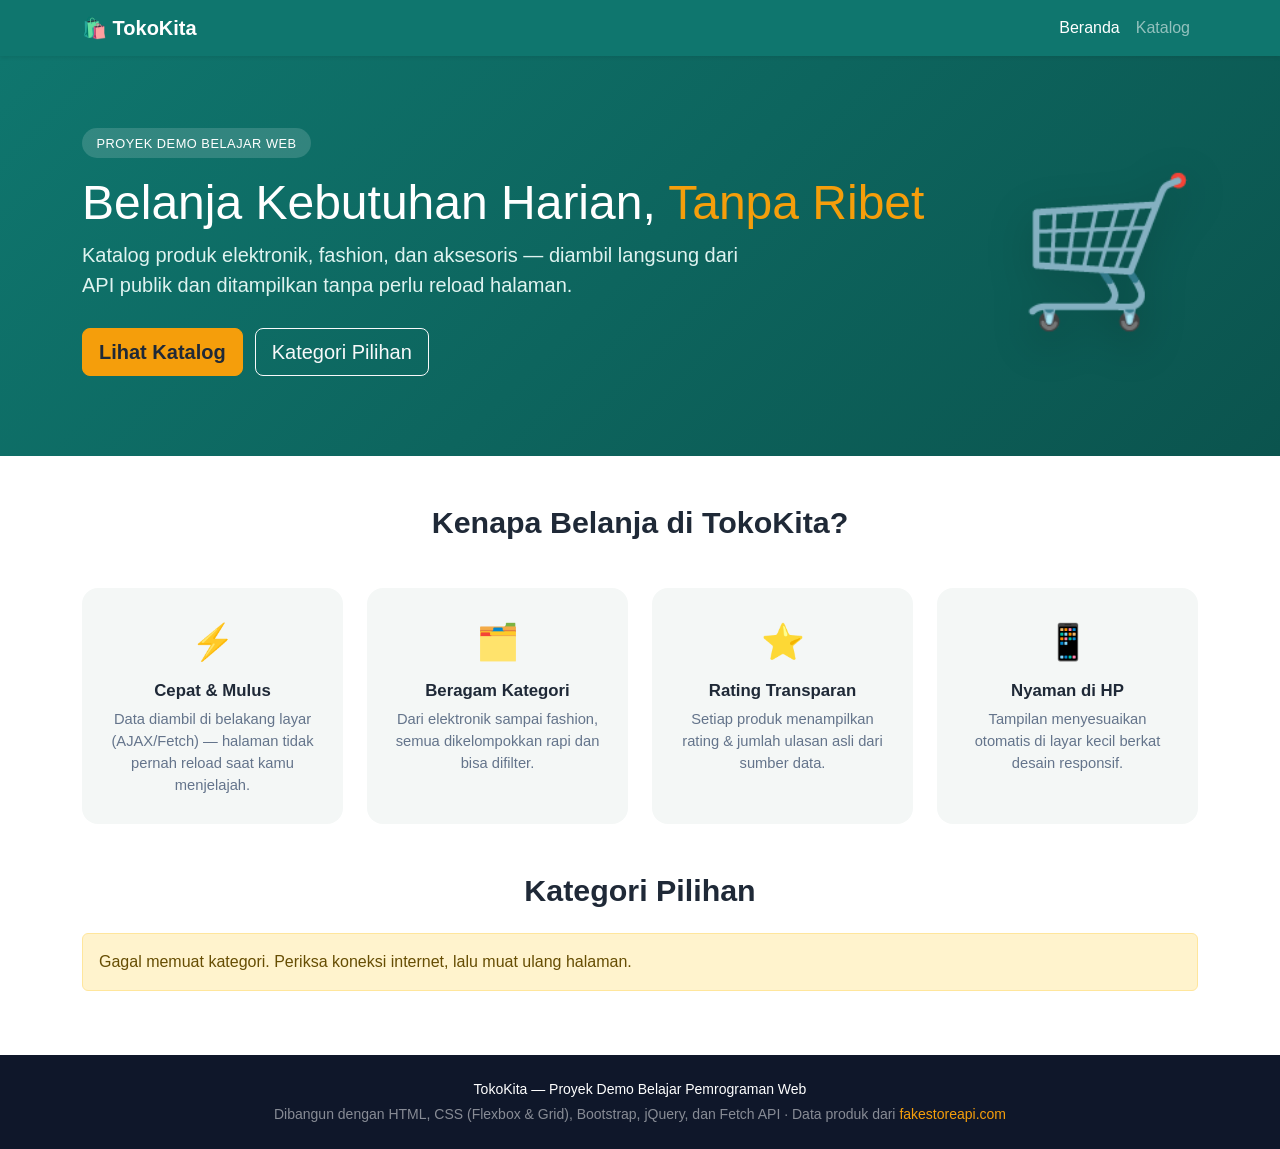
<file: index.html>
<!doctype html>
<html lang="id">
<head>
  <meta charset="UTF-8" />
  <meta name="viewport" content="width=device-width, initial-scale=1" />
  <title>TokoKita — Katalog Produk Mini</title>

  <!-- Bootstrap 5.3.8 (CDN) — Pertemuan 10 -->
  <link href="https://cdn.jsdelivr.net/npm/bootstrap@5.3.8/dist/css/bootstrap.min.css" rel="stylesheet">
  <!-- CSS kustom (Flexbox, Grid, Media Query — Pertemuan 9) -->
  <link href="css/style.css" rel="stylesheet">
</head>
<body>

  <!-- ============== NAVBAR (Bootstrap component — Pertemuan 10) ============== -->
  <nav class="navbar navbar-expand-lg navbar-dark navbar-brand-custom shadow-sm">
    <div class="container">
      <a class="navbar-brand" href="index.html">🛍️ TokoKita</a>
      <button class="navbar-toggler" type="button" data-bs-toggle="collapse" data-bs-target="#navMain" aria-controls="navMain" aria-expanded="false" aria-label="Toggle navigation">
        <span class="navbar-toggler-icon"></span>
      </button>
      <div class="collapse navbar-collapse" id="navMain">
        <ul class="navbar-nav ms-auto">
          <li class="nav-item"><a class="nav-link active" href="index.html">Beranda</a></li>
          <li class="nav-item"><a class="nav-link" href="katalog.html">Katalog</a></li>
        </ul>
      </div>
    </div>
  </nav>

  <!-- ============== HERO — Pertemuan 9: Flexbox ============== -->
  <header class="hero">
    <div class="container hero-inner">
      <div class="hero-text">
        <span class="badge-eyebrow">Proyek Demo Belajar Web</span>
        <h1 class="display-5">Belanja Kebutuhan Harian, <span class="text-accent">Tanpa Ribet</span></h1>
        <p class="lead">Katalog produk elektronik, fashion, dan aksesoris — diambil langsung dari API publik dan ditampilkan tanpa perlu reload halaman.</p>
        <div class="hero-actions">
          <a href="katalog.html" class="btn btn-accent btn-lg">Lihat Katalog</a>
          <a href="#kategori" class="btn btn-outline-light btn-lg">Kategori Pilihan</a>
        </div>
      </div>
      <div class="hero-visual" aria-hidden="true">🛒</div>
    </div>
  </header>

  <!-- ============== FITUR — Pertemuan 9: CSS Grid ============== -->
  <section class="container py-5">
    <h2 class="section-title text-center mb-5">Kenapa Belanja di TokoKita?</h2>
    <div class="feature-grid">
      <div class="feature-card">
        <div class="feature-icon">⚡</div>
        <h3>Cepat &amp; Mulus</h3>
        <p>Data diambil di belakang layar (AJAX/Fetch) — halaman tidak pernah reload saat kamu menjelajah.</p>
      </div>
      <div class="feature-card">
        <div class="feature-icon">🗂️</div>
        <h3>Beragam Kategori</h3>
        <p>Dari elektronik sampai fashion, semua dikelompokkan rapi dan bisa difilter.</p>
      </div>
      <div class="feature-card">
        <div class="feature-icon">⭐</div>
        <h3>Rating Transparan</h3>
        <p>Setiap produk menampilkan rating &amp; jumlah ulasan asli dari sumber data.</p>
      </div>
      <div class="feature-card">
        <div class="feature-icon">📱</div>
        <h3>Nyaman di HP</h3>
        <p>Tampilan menyesuaikan otomatis di layar kecil berkat desain responsif.</p>
      </div>
    </div>
  </section>

  <!-- ============== KATEGORI PILIHAN — diisi via jQuery AJAX (Pertemuan 10 & 11) ============== -->
  <section id="kategori" class="container pb-5">
    <h2 class="section-title text-center mb-4">Kategori Pilihan</h2>

    <div id="kategori-loading" class="text-center text-muted">
      <div class="spinner-border spinner-border-sm me-2" role="status"></div>
      Memuat kategori dari server…
    </div>
    <div id="kategori-error" class="alert alert-warning d-none" role="alert">
      Gagal memuat kategori. Periksa koneksi internet, lalu muat ulang halaman.
    </div>
    <div id="kategori-list" class="d-flex flex-wrap justify-content-center gap-2"></div>
  </section>

  <!-- ============== FOOTER ============== -->
  <footer class="bg-brand-dark text-white-50 py-4">
    <div class="container text-center small">
      <p class="mb-1 text-white">TokoKita — Proyek Demo Belajar Pemrograman Web</p>
      <p class="mb-0">Dibangun dengan HTML, CSS (Flexbox &amp; Grid), Bootstrap, jQuery, dan Fetch API · Data produk dari
        <a href="https://fakestoreapi.com" target="_blank" rel="noopener">fakestoreapi.com</a>
      </p>
    </div>
  </footer>

  <!-- jQuery 3.7.1 lalu Bootstrap bundle (urutan ini penting — Pertemuan 10) -->
  <script src="https://cdn.jsdelivr.net/npm/jquery@3.7.1/dist/jquery.min.js"></script>
  <script src="https://cdn.jsdelivr.net/npm/bootstrap@5.3.8/dist/js/bootstrap.bundle.min.js"></script>
  <script src="js/app.js"></script>
</body>
</html>
</file>
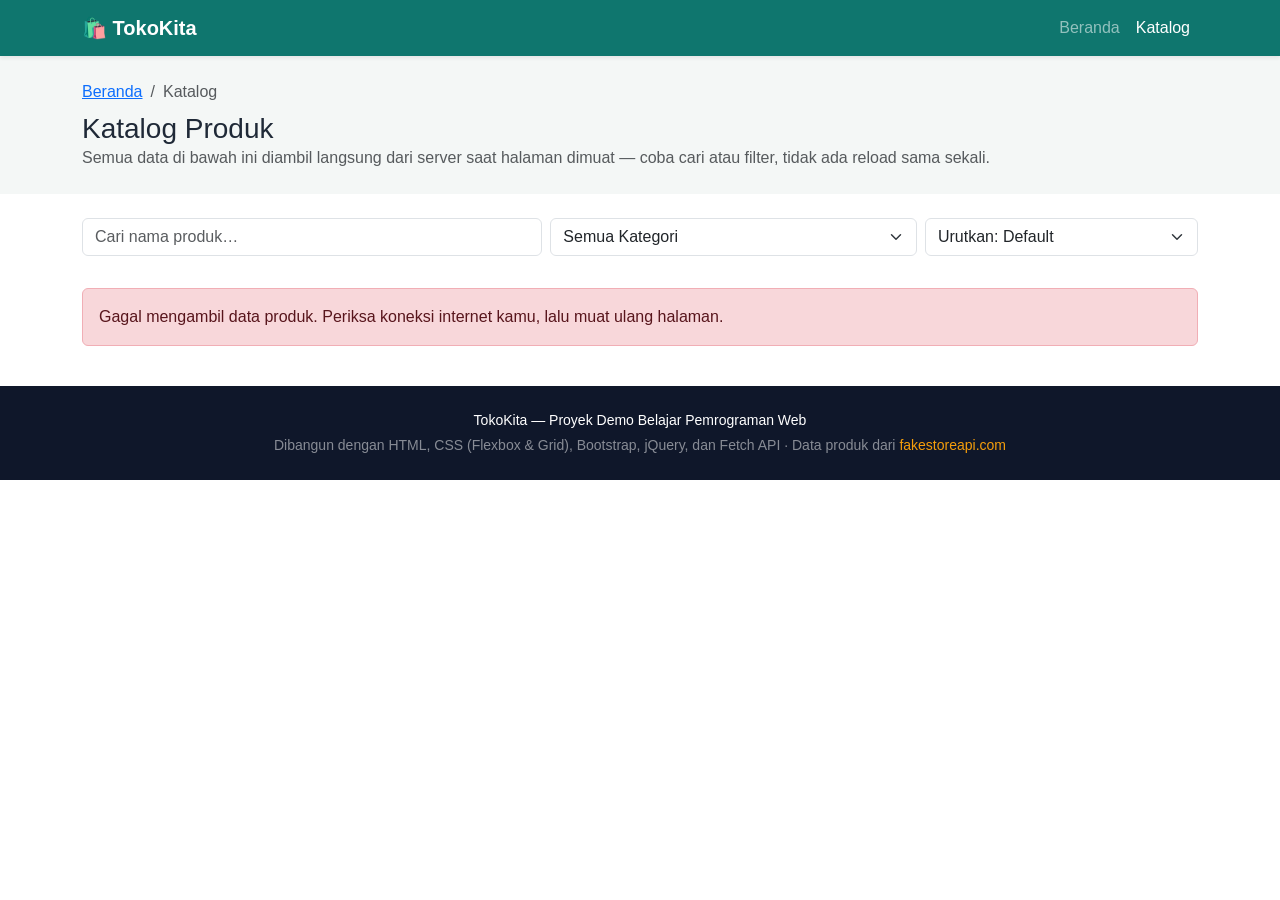
<file: katalog.html>
<!doctype html>
<html lang="id">
<head>
  <meta charset="UTF-8" />
  <meta name="viewport" content="width=device-width, initial-scale=1" />
  <title>Katalog Produk — TokoKita</title>
  <link href="https://cdn.jsdelivr.net/npm/bootstrap@5.3.8/dist/css/bootstrap.min.css" rel="stylesheet">
  <link href="css/style.css" rel="stylesheet">
</head>
<body>

  <nav class="navbar navbar-expand-lg navbar-dark navbar-brand-custom shadow-sm">
    <div class="container">
      <a class="navbar-brand" href="index.html">🛍️ TokoKita</a>
      <button class="navbar-toggler" type="button" data-bs-toggle="collapse" data-bs-target="#navMain" aria-controls="navMain" aria-expanded="false" aria-label="Toggle navigation">
        <span class="navbar-toggler-icon"></span>
      </button>
      <div class="collapse navbar-collapse" id="navMain">
        <ul class="navbar-nav ms-auto">
          <li class="nav-item"><a class="nav-link" href="index.html">Beranda</a></li>
          <li class="nav-item"><a class="nav-link active" href="katalog.html">Katalog</a></li>
        </ul>
      </div>
    </div>
  </nav>

  <header class="py-4" style="background-color: var(--brand-bg-soft);">
    <div class="container">
      <nav aria-label="breadcrumb">
        <ol class="breadcrumb mb-2">
          <li class="breadcrumb-item"><a href="index.html">Beranda</a></li>
          <li class="breadcrumb-item active" aria-current="page">Katalog</li>
        </ol>
      </nav>
      <h1 class="h3 mb-0">Katalog Produk</h1>
      <p class="text-muted mb-0">Semua data di bawah ini diambil langsung dari server saat halaman dimuat — coba cari atau filter, tidak ada reload sama sekali.</p>
    </div>
  </header>

  <!-- ============== FILTER / PENCARIAN — jQuery event handling (Pertemuan 10 & 11) ============== -->
  <section class="container py-4">
    <div class="row g-2 align-items-center">
      <div class="col-12 col-md-5">
        <input type="search" id="search-input" class="form-control" placeholder="Cari nama produk…">
      </div>
      <div class="col-6 col-md-4">
        <select id="category-select" class="form-select">
          <option value="">Semua Kategori</option>
        </select>
      </div>
      <div class="col-6 col-md-3">
        <select id="sort-select" class="form-select">
          <option value="default">Urutkan: Default</option>
          <option value="price-asc">Harga: Rendah ke Tinggi</option>
          <option value="price-desc">Harga: Tinggi ke Rendah</option>
          <option value="rating-desc">Rating Tertinggi</option>
        </select>
      </div>
    </div>
    <p class="text-muted small mt-2 mb-0" id="hasil-info"></p>
  </section>

  <!-- ============== STATUS AJAX: loading / error — Pertemuan 11 ============== -->
  <section class="container pb-5">
    <div id="loading-state" class="text-center py-5">
      <div class="spinner-border text-success" role="status"></div>
      <p class="text-muted mt-3 mb-0">Mengambil data produk dari server…</p>
    </div>

    <div id="error-state" class="alert alert-danger d-none" role="alert">
      Gagal mengambil data produk. Periksa koneksi internet kamu, lalu muat ulang halaman.
    </div>

    <div id="empty-state" class="alert alert-secondary d-none" role="alert">
      Tidak ada produk yang cocok dengan pencarian/filter kamu.
    </div>

    <div id="produk-grid" class="row g-4"></div>
  </section>

  <footer class="bg-brand-dark text-white-50 py-4">
    <div class="container text-center small">
      <p class="mb-1 text-white">TokoKita — Proyek Demo Belajar Pemrograman Web</p>
      <p class="mb-0">Dibangun dengan HTML, CSS (Flexbox &amp; Grid), Bootstrap, jQuery, dan Fetch API · Data produk dari
        <a href="https://fakestoreapi.com" target="_blank" rel="noopener">fakestoreapi.com</a>
      </p>
    </div>
  </footer>

  <script src="https://cdn.jsdelivr.net/npm/jquery@3.7.1/dist/jquery.min.js"></script>
  <script src="https://cdn.jsdelivr.net/npm/bootstrap@5.3.8/dist/js/bootstrap.bundle.min.js"></script>
  <script src="js/katalog.js"></script>
</body>
</html>
</file>
<file: css/style.css>
/* ==========================================================================
   TokoKita — Katalog Produk Mini
   Proyek rangkuman: Pertemuan 1-11 Pemrograman Website (TI63306)

   Peta teknik di file ini:
   - Variabel warna & tipografi dasar  -> Pertemuan 1-7 (Fase Fondasi, CSS dasar)
   - .hero, .hero-inner                -> Pertemuan 9 (Flexbox)
   - .feature-grid                     -> Pertemuan 9 (CSS Grid)
   - @media query di bagian bawah      -> Pertemuan 9 (Responsive / Media Query)
   - Kelas .btn-accent dkk melengkapi Bootstrap (Pertemuan 10), bukan menggantinya
   ========================================================================== */

:root {
  --brand-primary: #0f766e;
  --brand-primary-dark: #0b544e;
  --brand-accent: #f59e0b;
  --brand-dark: #0f172a;
  --brand-ink: #1f2937;
  --brand-muted: #64748b;
  --brand-bg-soft: #f4f7f6;
  --radius-lg: 1rem;
}

body {
  font-family: "Segoe UI", Roboto, Helvetica, Arial, sans-serif;
  color: var(--brand-ink);
  background-color: #ffffff;
}

h1, h2, h3, .navbar-brand {
  font-weight: 700;
}

.text-accent { color: var(--brand-accent); }
.bg-brand-dark { background-color: var(--brand-dark); }

.btn-accent {
  background-color: var(--brand-accent);
  border-color: var(--brand-accent);
  color: #1f2937;
  font-weight: 600;
}
.btn-accent:hover { background-color: #d98a08; border-color: #d98a08; color: #1f2937; }

.navbar.navbar-brand-custom { background-color: var(--brand-primary); }

/* ==========================================================================
   HERO — Pertemuan 9: Flexbox
   Dua blok (teks & visual) sejajar di layar lebar, otomatis bertumpuk
   (wrap) di layar sempit berkat flex-wrap + media query di bawah.
   ========================================================================== */
.hero {
  background: linear-gradient(135deg, var(--brand-primary) 0%, var(--brand-primary-dark) 100%);
  color: #ffffff;
  padding: 4.5rem 0 5rem;
}
.hero-inner {
  display: flex;
  align-items: center;
  justify-content: space-between;
  gap: 2.5rem;
  flex-wrap: wrap;
}
.hero-text { flex: 1 1 420px; }
.hero-visual {
  flex: 0 0 auto;
  font-size: 9rem;
  line-height: 1;
  filter: drop-shadow(0 12px 20px rgba(0,0,0,0.25));
}
.badge-eyebrow {
  display: inline-block;
  background: rgba(255,255,255,0.15);
  padding: 0.35rem 0.9rem;
  border-radius: 999px;
  font-size: 0.8rem;
  letter-spacing: 0.04em;
  text-transform: uppercase;
  margin-bottom: 1rem;
}
.hero-text p { color: #dff3f0; max-width: 42rem; }
.hero-actions { display: flex; gap: 0.75rem; flex-wrap: wrap; margin-top: 1.75rem; }

/* ==========================================================================
   FEATURE GRID — Pertemuan 9: CSS Grid
   auto-fit + minmax = jumlah kolom menyesuaikan sendiri tanpa media query.
   ========================================================================== */
.section-title { font-size: 1.9rem; }

.feature-grid {
  display: grid;
  grid-template-columns: repeat(auto-fit, minmax(220px, 1fr));
  gap: 1.5rem;
}
.feature-card {
  background: var(--brand-bg-soft);
  border-radius: var(--radius-lg);
  padding: 1.75rem 1.5rem;
  text-align: center;
  transition: transform 0.15s ease, box-shadow 0.15s ease;
}
.feature-card:hover {
  transform: translateY(-4px);
  box-shadow: 0 12px 24px rgba(15, 23, 42, 0.08);
}
.feature-icon { font-size: 2.2rem; margin-bottom: 0.75rem; }
.feature-card h3 { font-size: 1.05rem; margin-bottom: 0.4rem; }
.feature-card p { color: var(--brand-muted); font-size: 0.92rem; margin-bottom: 0; }

/* ==========================================================================
   KATEGORI PILIHAN (diisi via AJAX di js/app.js)
   ========================================================================== */
#kategori-list .btn { border-radius: 999px; }

/* ==========================================================================
   KARTU PRODUK (dipakai di katalog.html, diisi lewat jQuery AJAX)
   ========================================================================== */
.product-card {
  border: 1px solid #e5e7eb;
  border-radius: var(--radius-lg);
  overflow: hidden;
  transition: transform 0.15s ease, box-shadow 0.15s ease;
  background: #fff;
}
.product-card:hover {
  transform: translateY(-3px);
  box-shadow: 0 14px 28px rgba(15, 23, 42, 0.1);
}
.product-card .product-img-wrap {
  height: 190px;
  display: flex;
  align-items: center;
  justify-content: center;
  background: var(--brand-bg-soft);
  padding: 1rem;
}
.product-card .product-img-wrap img {
  max-height: 100%;
  max-width: 100%;
  object-fit: contain;
}
.product-card .card-title-clamp {
  display: -webkit-box;
  -webkit-line-clamp: 2;
  -webkit-box-orient: vertical;
  overflow: hidden;
  min-height: 2.6em;
  font-size: 0.95rem;
}
.product-card .price-tag { color: var(--brand-primary-dark); font-weight: 700; font-size: 1.15rem; }
.rating-stars { color: var(--brand-accent); letter-spacing: 1px; }

/* ==========================================================================
   HALAMAN DETAIL
   ========================================================================== */
.detail-img-wrap {
  background: var(--brand-bg-soft);
  border-radius: var(--radius-lg);
  display: flex;
  align-items: center;
  justify-content: center;
  padding: 2rem;
  min-height: 320px;
}
.detail-img-wrap img { max-width: 100%; max-height: 340px; object-fit: contain; }

footer a { color: var(--brand-accent); text-decoration: none; }
footer a:hover { text-decoration: underline; }

/* ==========================================================================
   RESPONSIVE — Pertemuan 9: Media Query
   ========================================================================== */
@media (max-width: 767.98px) {
  .hero { padding: 3rem 0 3.5rem; text-align: center; }
  .hero-inner { justify-content: center; text-align: center; }
  .hero-actions { justify-content: center; }
  .hero-visual { font-size: 6rem; }
  .section-title { font-size: 1.5rem; }
}
</file>
